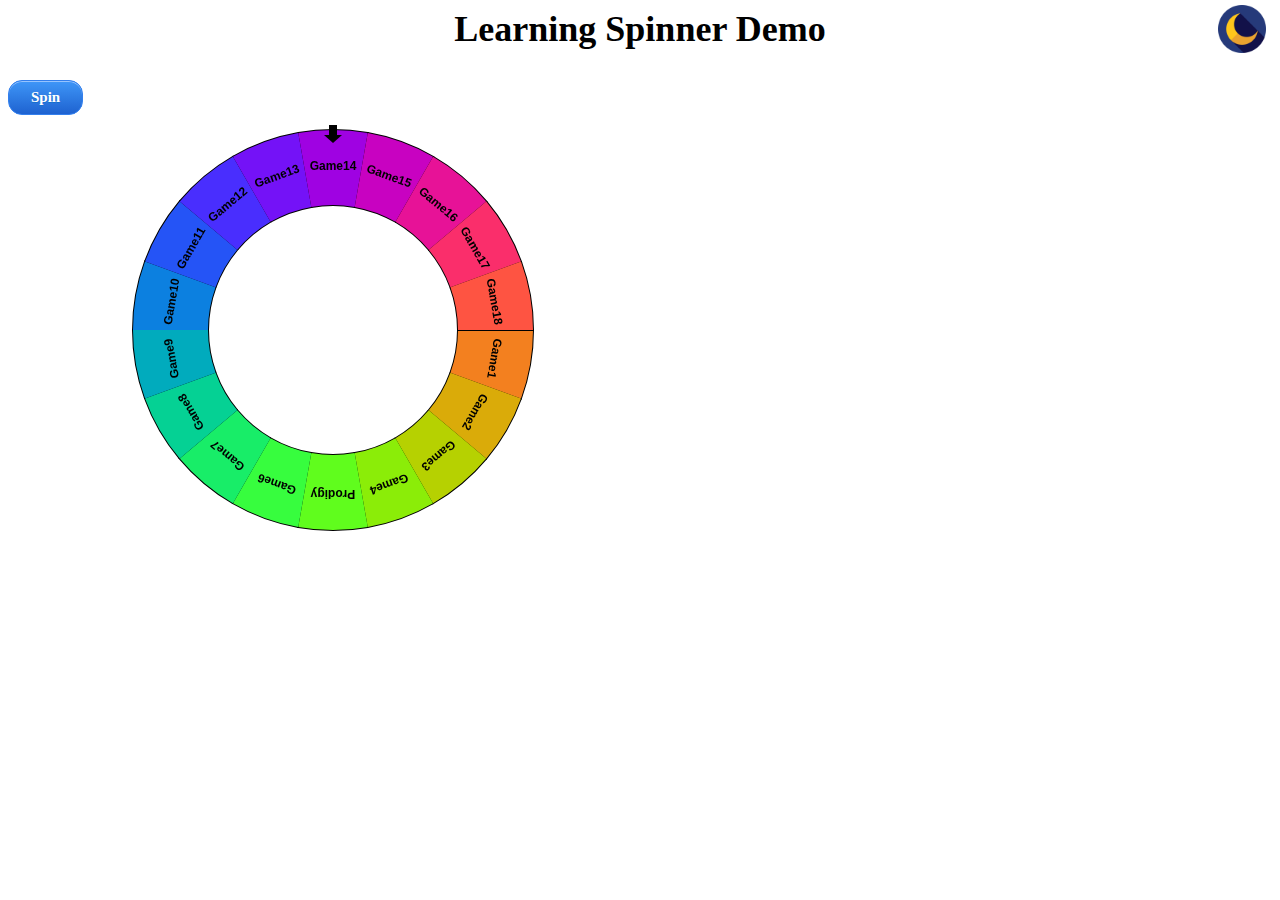
<file: index.html>
<html>
    <head>
        <title>Learning Spinner</title>
        <link rel="stylesheet" href="style.css">
        <link rel="icon" href="images/favicon.png">
    </head>
    <body>
        <h2 class="title">Learning Spinner Demo</h2>
        <div style="float: right;">
            <a href="Dark Theme/index.html"><img src="images/moon.png" style="width: 48px; height: 48px; position: relative; top: -75px; right: 6px;"></a>
        </div>
        <input type="button" value="Spin" style="float:left;" class="btn" id='spin' />
<canvas id="canvas" width="500" height="500"></canvas>
    </body>
    <script src="script.js"></script>
</html>
</file>
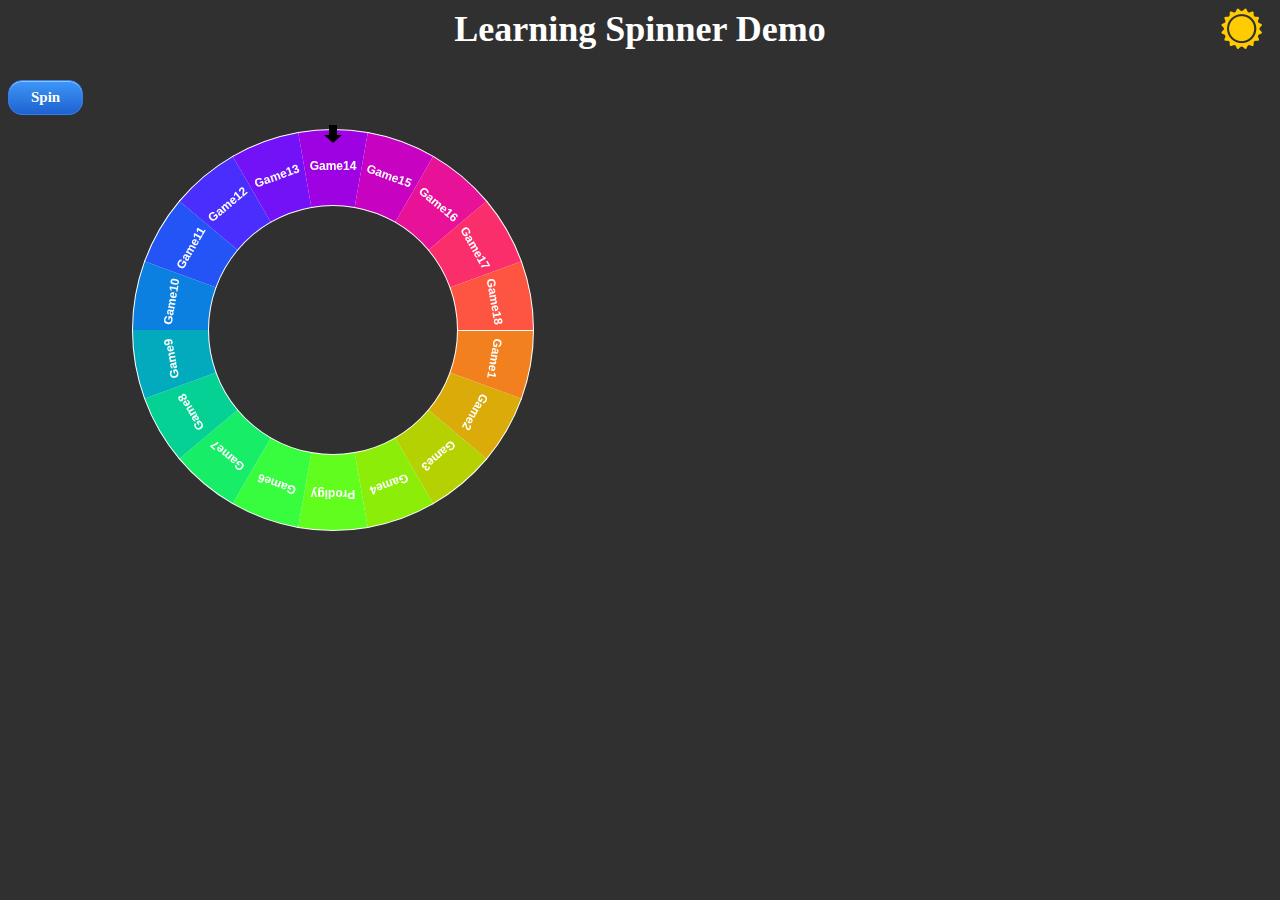
<file: Dark Theme/index.html>
<html>
    <head>
        <title>Spinner Demo</title>
        <link rel="stylesheet" href="style.css">
        <link rel="icon" href="../images/favicon.png">
    </head>
    <body>
        <h2 class="title">Learning Spinner Demo</h2>
        <div style="float: right;">
            <a href="../index.html"><img src="../images/sun.png" style="width: 64px; height: 64px; position: relative; top: -80px; left: 2px;"></a>
        </div>
        <input type="button" value="Spin" style="float:left;" class="btn" id='spin' />
<canvas id="canvas" width="500" height="500"></canvas>
    </body>
    <script src="script.js"></script>
</html>
</file>
<file: style.css>
body {
    background-color: white;
    color: black;
}
.title {
    font-size: 36px;
    font-family: Verdana;
    text-align: center;
}

.btn {
	-moz-box-shadow:inset 0px 1px 0px 0px #97c4fe;
	-webkit-box-shadow:inset 0px 1px 0px 0px #97c4fe;
	box-shadow:inset 0px 1px 0px 0px #97c4fe;
	background:-webkit-gradient(linear, left top, left bottom, color-stop(0.05, #3d94f6), color-stop(1, #1e62d0));
	background:-moz-linear-gradient(top, #3d94f6 5%, #1e62d0 100%);
	background:-webkit-linear-gradient(top, #3d94f6 5%, #1e62d0 100%);
	background:-o-linear-gradient(top, #3d94f6 5%, #1e62d0 100%);
	background:-ms-linear-gradient(top, #3d94f6 5%, #1e62d0 100%);
	background:linear-gradient(to bottom, #3d94f6 5%, #1e62d0 100%);
	filter:progid:DXImageTransform.Microsoft.gradient(startColorstr='#3d94f6', endColorstr='#1e62d0',GradientType=0);
	background-color:#3d94f6;
	-moz-border-radius:14px;
	-webkit-border-radius:14px;
	border-radius:14px;
	border:1px solid #337fed;
	display:inline-block;
	cursor:pointer;
	color:#ffffff;
	font-family:Verdana;
	font-size:15px;
	font-weight:bold;
	padding:8px 22px;
	text-decoration:none;
	text-shadow:0px 1px 0px #1570cd;
}
.btn:hover {
	background:-webkit-gradient(linear, left top, left bottom, color-stop(0.05, #1e62d0), color-stop(1, #3d94f6));
	background:-moz-linear-gradient(top, #1e62d0 5%, #3d94f6 100%);
	background:-webkit-linear-gradient(top, #1e62d0 5%, #3d94f6 100%);
	background:-o-linear-gradient(top, #1e62d0 5%, #3d94f6 100%);
	background:-ms-linear-gradient(top, #1e62d0 5%, #3d94f6 100%);
	background:linear-gradient(to bottom, #1e62d0 5%, #3d94f6 100%);
	filter:progid:DXImageTransform.Microsoft.gradient(startColorstr='#1e62d0', endColorstr='#3d94f6',GradientType=0);
	background-color:#1e62d0;
}
.btn:active {
	position:relative;
	top:1px;
}
</file>
<file: Dark Theme/style.css>
body {
    background-color: #303030;
    color: white;
}
.title {
    font-size: 36px;
    font-family: Verdana;
    text-align: center;
}

.btn {
	-moz-box-shadow:inset 0px 1px 0px 0px #97c4fe;
	-webkit-box-shadow:inset 0px 1px 0px 0px #97c4fe;
	box-shadow:inset 0px 1px 0px 0px #97c4fe;
	background:-webkit-gradient(linear, left top, left bottom, color-stop(0.05, #3d94f6), color-stop(1, #1e62d0));
	background:-moz-linear-gradient(top, #3d94f6 5%, #1e62d0 100%);
	background:-webkit-linear-gradient(top, #3d94f6 5%, #1e62d0 100%);
	background:-o-linear-gradient(top, #3d94f6 5%, #1e62d0 100%);
	background:-ms-linear-gradient(top, #3d94f6 5%, #1e62d0 100%);
	background:linear-gradient(to bottom, #3d94f6 5%, #1e62d0 100%);
	filter:progid:DXImageTransform.Microsoft.gradient(startColorstr='#3d94f6', endColorstr='#1e62d0',GradientType=0);
	background-color:#3d94f6;
	-moz-border-radius:14px;
	-webkit-border-radius:14px;
	border-radius:14px;
	border:1px solid #337fed;
	display:inline-block;
	cursor:pointer;
	color:#ffffff;
	font-family:Verdana;
	font-size:15px;
	font-weight:bold;
	padding:8px 22px;
	text-decoration:none;
	text-shadow:0px 1px 0px #1570cd;
}
.btn:hover {
	background:-webkit-gradient(linear, left top, left bottom, color-stop(0.05, #1e62d0), color-stop(1, #3d94f6));
	background:-moz-linear-gradient(top, #1e62d0 5%, #3d94f6 100%);
	background:-webkit-linear-gradient(top, #1e62d0 5%, #3d94f6 100%);
	background:-o-linear-gradient(top, #1e62d0 5%, #3d94f6 100%);
	background:-ms-linear-gradient(top, #1e62d0 5%, #3d94f6 100%);
	background:linear-gradient(to bottom, #1e62d0 5%, #3d94f6 100%);
	filter:progid:DXImageTransform.Microsoft.gradient(startColorstr='#1e62d0', endColorstr='#3d94f6',GradientType=0);
	background-color:#1e62d0;
}
.btn:active {
	position:relative;
	top:1px;
}
</file>
